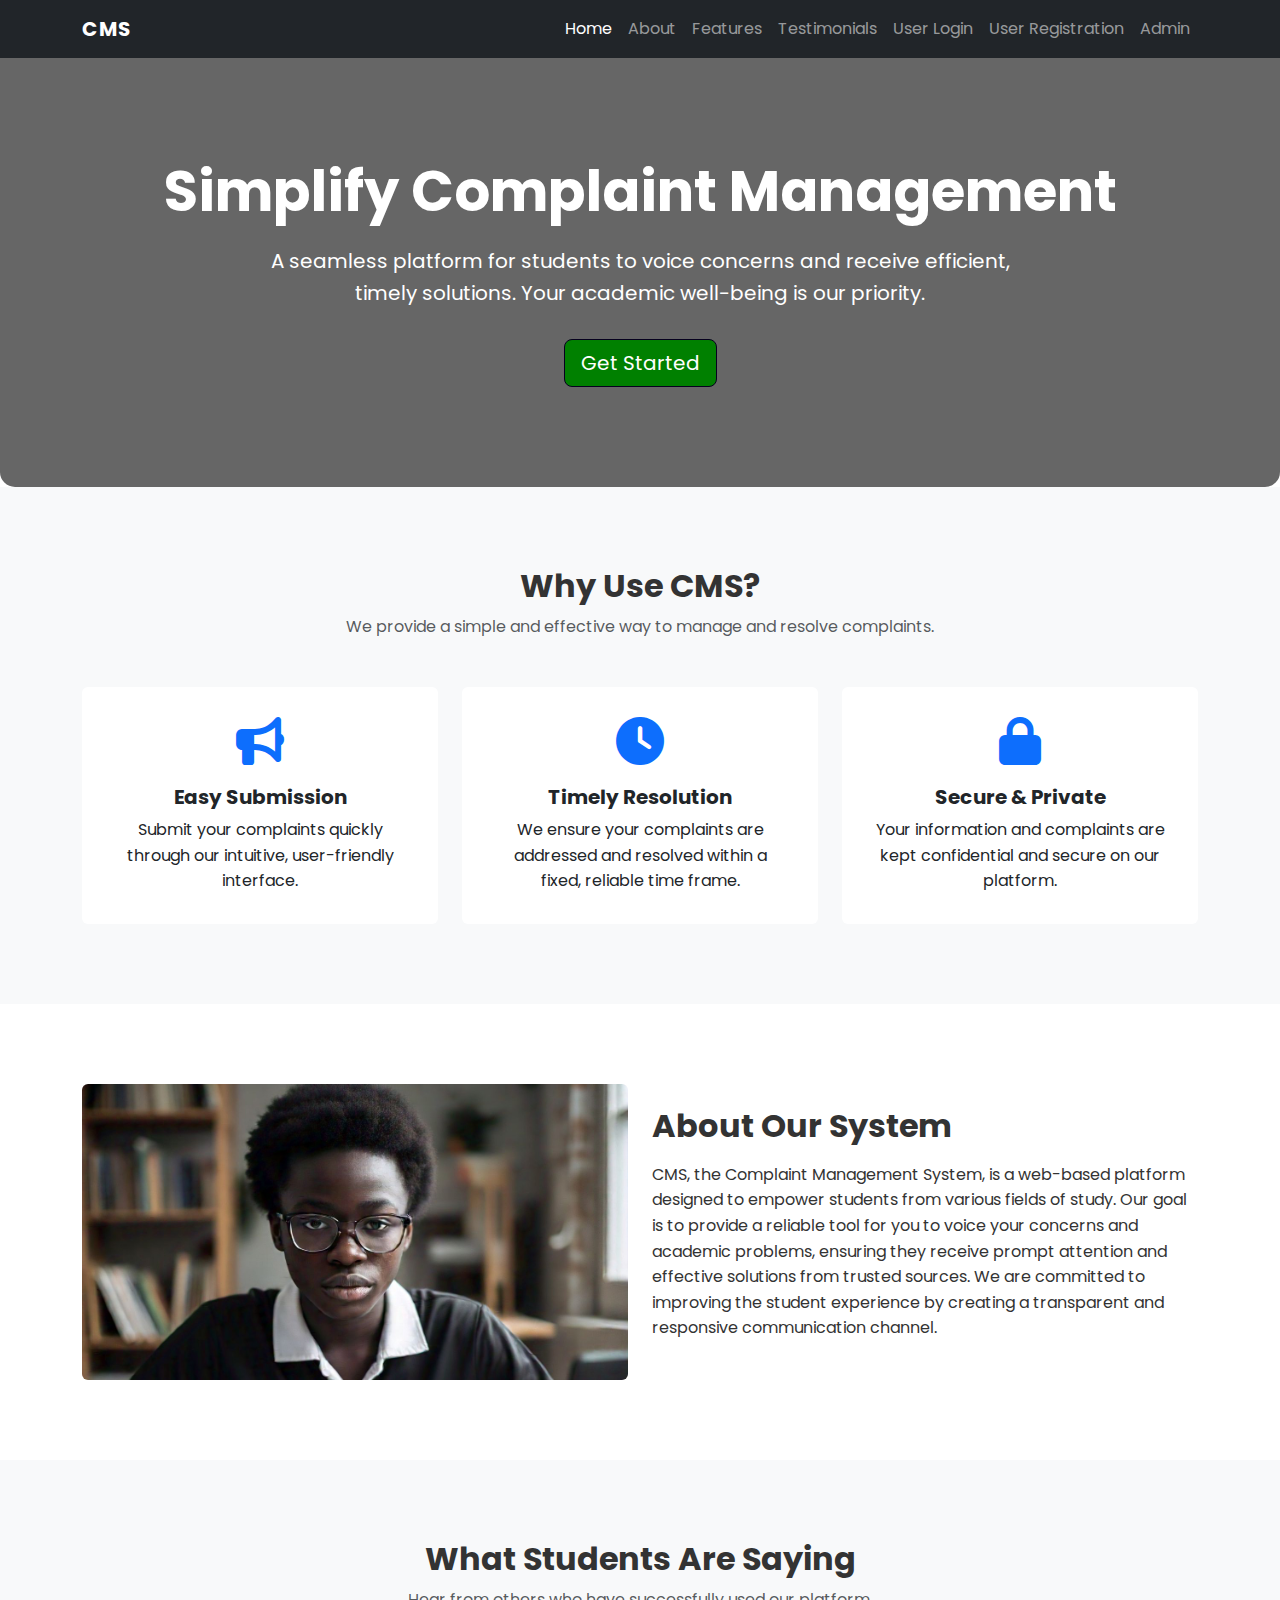
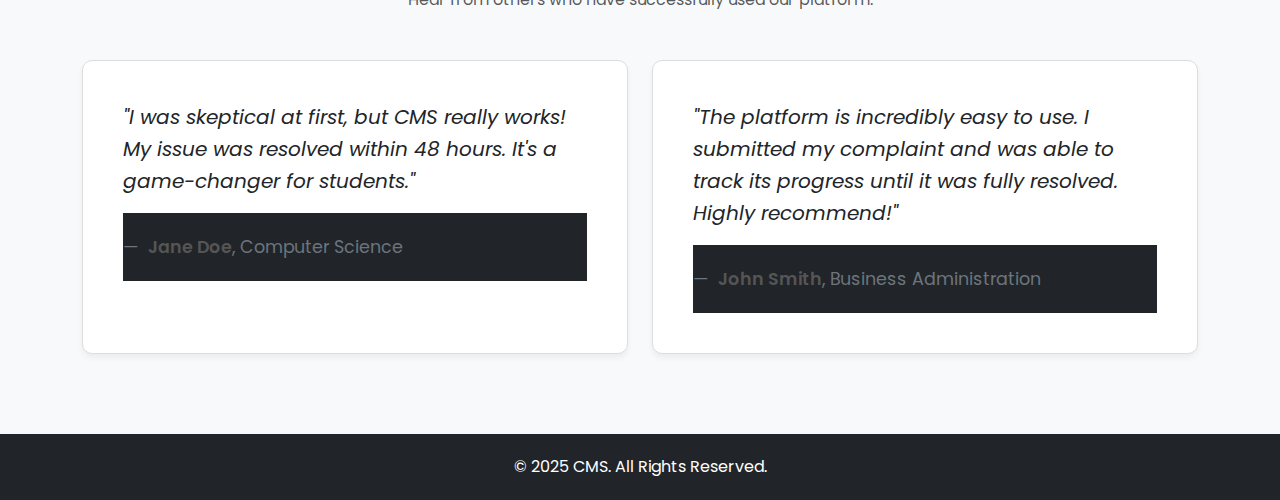
<file: index.html>
<!DOCTYPE html>
<html lang="en">

<head>
  <meta charset="UTF-8" />
  <meta name="viewport" content="width=device-width, initial-scale=1.0" />
  <title>Complaint Management System Home</title>

  <link href="https://fonts.googleapis.com/css2?family=Poppins:wght@300;400;600;700&display=swap" rel="stylesheet" />
  <link rel="stylesheet" href="https://cdnjs.cloudflare.com/ajax/libs/font-awesome/6.0.0-beta3/css/all.min.css" />
  <link href="https://cdn.jsdelivr.net/npm/bootstrap@5.3.0-alpha3/dist/css/bootstrap.min.css" rel="stylesheet" />
  <style>
    body {
      font-family: "Poppins", sans-serif;
      line-height: 1.6;
      color: #333;
    }

    .navbar-brand {
      font-weight: 700;
      letter-spacing: 1px;
    }

    .hero-section {
      background: linear-gradient(rgba(0, 0, 0, 0.6), rgba(0, 0, 0, 0.6)),
        url('https://images.unsplash.com/photo-1542831371-29b0f74f9713?q=80&w=2070&auto=format&fit=crop');
      background-size: cover;
      background-position: center;
      color: white;
      text-align: center;
      padding: 100px 15px;
      border-radius: 0 0 15px 15px;
    }

    .hero-section h1 {
      font-size: 3.5rem;
      font-weight: 700;
      margin-bottom: 20px;
    }

    .hero-section p {
      font-size: 1.25rem;
      max-width: 800px;
      margin: 0 auto 30px;
    }

    .features-section,
    .about-section,
    .testimonials-section {
      padding: 80px 15px;
    }

    .features-section {
      background-color: #f8f9fa;
    }

    .features-section .card {
      border: none;
      transition: transform 0.3s ease, box-shadow 0.3s ease;
    }

    .features-section .card:hover {
      transform: translateY(-10px);
      box-shadow: 0 10px 20px rgba(0, 0, 0, 0.1);
    }

    .features-section .card-body {
      text-align: center;
      padding: 30px;
    }

    .features-section .card-icon {
      font-size: 3rem;
      color: #008000;
      margin-bottom: 20px;
    }

    .testimonials-section .card {
      border: 1px solid #ddd;
      border-radius: 10px;
      box-shadow: 0 4px 6px rgba(0, 0, 0, 0.05);
    }

    .testimonial-quote {
      font-style: italic;
    }

    .testimonial-author {
      font-weight: 600;
      color: #555;
    }

    footer {
      background: #212529;
      color: white;
      padding: 20px 0;
    }

  </style>
</head>

<body>
  <nav class="navbar navbar-expand-lg navbar-dark bg-dark sticky-top">
    <div class="container">
      <a class="navbar-brand" href="./">CMS</a>
      <button class="navbar-toggler" type="button" data-bs-toggle="collapse" data-bs-target="#navbarNav"
        aria-controls="navbarNav" aria-expanded="false" aria-label="Toggle navigation">
        <span class="navbar-toggler-icon"></span>
      </button>
      <div class="collapse navbar-collapse" id="navbarNav">
        <ul class="navbar-nav ms-auto">
          <li class="nav-item">
            <a class="nav-link active" aria-current="page" href="./">Home</a>
          </li>
          <li class="nav-item">
            <a class="nav-link" href="#about">About</a>
          </li>
          <li class="nav-item">
            <a class="nav-link" href="#features">Features</a>
          </li>
          <li class="nav-item">
            <a class="nav-link" href="#testimonials">Testimonials</a>
          </li>
          <li class="nav-item">
            <a class="nav-link" href="./authenticate.html">User Login</a>
          </li>
          <li class="nav-item">
            <a class="nav-link" href="./authenticate.html">User Registration</a>
          </li>
          <li class="nav-item">
            <a class="nav-link" href="./admin">Admin</a>
          </li>
        </ul>
      </div>
    </div>
  </nav>

  <div class="hero-section">
    <div class="container">
      <h1>Simplify Complaint Management</h1>
      <p>
        A seamless platform for students to voice concerns and receive
        efficient, timely solutions. Your academic well-being is our priority.
      </p>
      <a href="./authenticate.html" class="btn btn-primary btn-lg"
        style="background-color: #008000; border-color: #07001f">Get Started</a>
    </div>
  </div>

  <div id="features" class="features-section">
    <div class="container">
      <div class="text-center mb-5">
        <h2 class="fw-bold">Why Use CMS?</h2>
        <p class="text-muted">
          We provide a simple and effective way to manage and resolve complaints.
        </p>
      </div>
      <div class="row text-center g-4">
        <div class="col-md-4">
          <div class="card h-100">
            <div class="card-body">
              <i class="fas fa-bullhorn card-icon text-primary"></i>
              <h5 class="card-title fw-bold">Easy Submission</h5>
              <p class="card-text">
                Submit your complaints quickly through our intuitive,
                user-friendly interface.
              </p>
            </div>
          </div>
        </div>
        <div class="col-md-4">
          <div class="card h-100">
            <div class="card-body">
              <i class="fas fa-clock card-icon text-primary"></i>
              <h5 class="card-title fw-bold">Timely Resolution</h5>
              <p class="card-text">
                We ensure your complaints are addressed and resolved within a
                fixed, reliable time frame.
              </p>
            </div>
          </div>
        </div>
        <div class="col-md-4">
          <div class="card h-100">
            <div class="card-body">
              <i class="fas fa-lock card-icon text-primary"></i>
              <h5 class="card-title fw-bold">Secure & Private</h5>
              <p class="card-text">
                Your information and complaints are kept confidential and
                secure on our platform.
              </p>
            </div>
          </div>
        </div>
      </div>
    </div>
  </div>

  <div id="about" class="about-section">
    <div class="container">
      <div class="row align-items-center">
        <div class="col-md-6 mb-4 mb-md-0">
          <img src="./sss.jpg" alt="About Us Image" class="img-fluid rounded" />
        </div>
        <div class="col-md-6">
          <h2 class="fw-bold">About Our System</h2>
          <p class="about-text mt-3">
            CMS, the Complaint Management System, is a web-based platform
            designed to empower students from various fields of study. Our
            goal is to provide a reliable tool for you to voice your concerns
            and academic problems, ensuring they receive prompt attention and
            effective solutions from trusted sources. We are committed to
            improving the student experience by creating a transparent and
            responsive communication channel.
          </p>
        </div>
      </div>
    </div>
  </div>

  <div id="testimonials" class="testimonials-section bg-light">
    <div class="container">
      <div class="text-center mb-5">
        <h2 class="fw-bold">What Students Are Saying</h2>
        <p class="text-muted">
          Hear from others who have successfully used our platform.
        </p>
      </div>
      <div class="row g-4">
        <div class="col-md-6">
          <div class="card p-4 h-100">
            <div class="card-body">
              <blockquote class="blockquote mb-0">
                <p class="testimonial-quote">
                  "I was skeptical at first, but CMS really works! My issue
                  was resolved within 48 hours. It's a game-changer for
                  students."
                </p>
                <footer class="blockquote-footer mt-2">
                  <span class="testimonial-author">Jane Doe</span>, Computer Science
                </footer>
              </blockquote>
            </div>
          </div>
        </div>
        <div class="col-md-6">
          <div class="card p-4 h-100">
            <div class="card-body">
              <blockquote class="blockquote mb-0">
                <p class="testimonial-quote">
                  "The platform is incredibly easy to use. I submitted my
                  complaint and was able to track its progress until it was
                  fully resolved. Highly recommend!"
                </p>
                <footer class="blockquote-footer mt-2">
                  <span class="testimonial-author">John Smith</span>, Business
                  Administration
                </footer>
              </blockquote>
            </div>
          </div>
        </div>
      </div>
    </div>
  </div>

  <footer class="text-center">
    <div class="container">
      <p class="mb-0">© 2025 CMS. All Rights Reserved.</p>
    </div>
  </footer>

  <script src="https://cdn.jsdelivr.net/npm/bootstrap@5.3.0-alpha3/dist/js/bootstrap.bundle.min.js"></script>
</body>

</html>
</file>
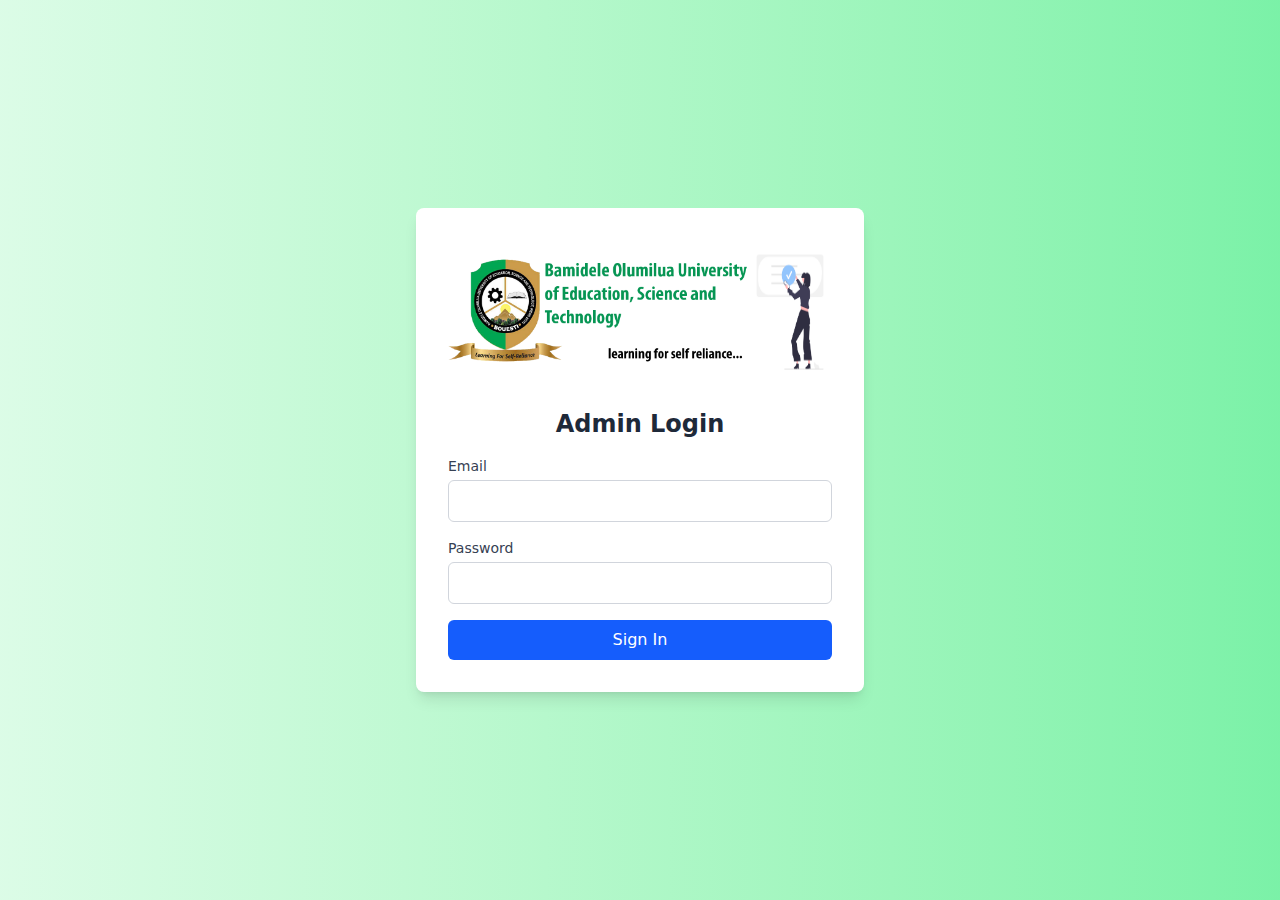
<file: admin/index.html>
<!DOCTYPE html>
<html lang="en">

<head>
  <meta charset="UTF-8" />
  <meta name="viewport" content="width=device-width, initial-scale=1.0" />
  <title>Admin Login</title>
  <link rel="stylesheet" href="../styles/output.css" />
  <script src="../scripts/api.js"></script>
</head>

<body class="bg-gradient-to-r from-green-100 to-green-300 flex items-center justify-center min-h-screen">
  <div class="w-full max-w-md p-6 sm:p-8 bg-white rounded-lg shadow-lg">
    <div class="flex items-center justify-center mb-6">
      <!-- Add a logo or icon here -->
      <img src="../logo.png" alt="school-logo" class="w-[78%]">
      <img src="./login.png" alt="Logo" class="h-36 w-[22%]" />
    </div>
    <h2 class="text-xl sm:text-2xl font-bold text-gray-800 text-center">
      Admin Login
    </h2>
    <div style="display: none;border: 1px solid;text-align: center; margin-top: 5px;padding: 5px;border-radius: 3px;"
      id="adminLoginMessageBox">error</div>
    <form class="space-y-4 mt-4" onsubmit="adminLogin(event)">
      <div>
        <label for="email" class="block text-sm font-medium text-gray-700">Email</label>
        <input type="email" id="email" name="email" required
          class="w-full px-3 py-2 mt-1 text-gray-700 border border-gray-300 rounded-md focus:outline-none focus:ring-2 focus:ring-blue-500" />
      </div>
      <div>
        <label for="password" class="block text-sm font-medium text-gray-700">Password</label>
        <input type="password" id="password" name="password" required
          class="w-full px-3 py-2 mt-1 text-gray-700 border border-gray-300 rounded-md focus:outline-none focus:ring-2 focus:ring-blue-500" />
      </div>
      <button id="submitAdminLogin" type="submit"
        class="w-full px-4 py-2 text-white bg-blue-600 rounded-md hover:bg-blue-700 focus:outline-none focus:ring-2 focus:ring-blue-500">
        Sign In
      </button>
    </form>
    <!-- <p class="mt-4 text-sm text-center text-gray-600">
        Don't have an account?
        <a href="#" class="text-blue-600 hover:underline">Sign up</a>
      </p> -->
  </div>

  <script src="../scripts/authetication.js"></script>
</body>

</html>
</file>
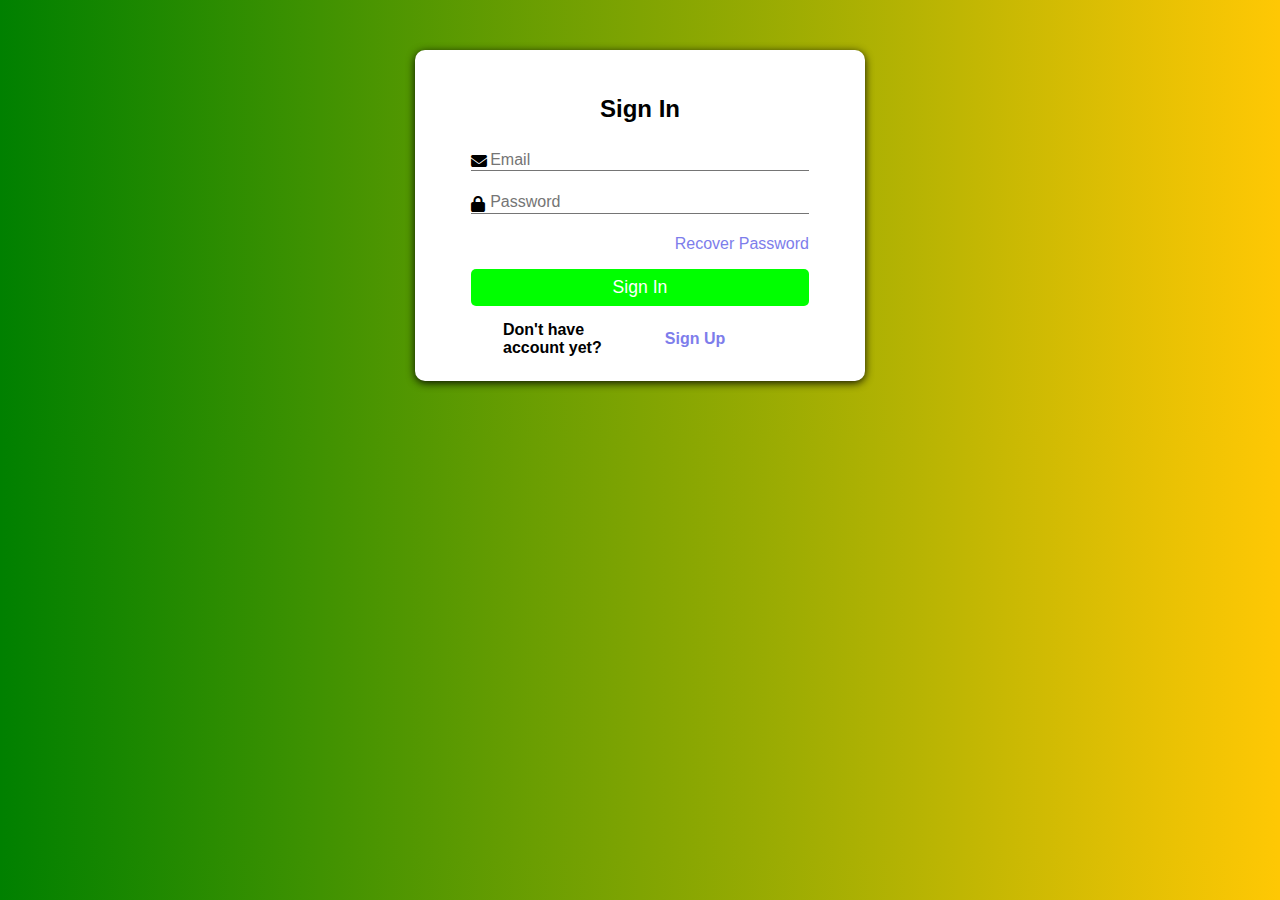
<file: dashboard/index.html>
<!DOCTYPE html>
<html lang="en">
  <head>
    <meta charset="UTF-8" />
    <meta name="viewport" content="width=device-width, initial-scale=1.0" />
    <title>Register Complaint</title>
    <link rel="stylesheet" href="../style/style2.css" />
    <link
      rel="stylesheet"
      href="https://cdnjs.cloudflare.com/ajax/libs/font-awesome/6.5.1/css/all.min.css"
    />
    <script src="../scripts/api.js"></script>
    <script src="../scripts/auth.js"></script>
  </head>
  <body>
    <div class="container">
      <div class="sidebar">
        <div class="profile">
          <img src="https://via.placeholder.com/80" alt="User Profile" />
          <p id="userFullName">Loading...</p>
          <!-- Placeholder for user's full name -->
        </div>
        <nav>
          <ul>
            <li><i class="fas fa-home"></i><a href="../">Home</a></li>
            <!-- <li><i class="fas fa-cog"></i> Account Setting</li> -->
            <li>
              <i class="fas fa-comment-alt"></i><a href="./">Complaint</a>
            </li>
            <li>
              <i class="fas fa-history"></i>
              <a href="./history.html">History</a>
            </li>
            <li>
              <i class="fas fa-history"></i>
              <a style="cursor: pointer" onclick="logout()">Logout</a>
            </li>
          </ul>
        </nav>
      </div>
      <div class="main-content">
        <h2>Register Complaint</h2>
        <form onsubmit="submitComplaints(event)">
          <div id="messageBox" class="messageDiv" style="display: none"></div>
          <div class="form-group">
            <label for="category">Category</label>
            <select id="category" name="complaintType" required>
              <option value="" disabled selected>Select One</option>
              <option value="Academics">Academics</option>
              <option value="Administrative">Administrative</option>
            </select>
          </div>

          <div class="form-group">
            <label for="type">Faculty</label>
            <input type="text" name="faculty" required />
          </div>

          <div class="form-group">
            <label for="recipient">Title</label>
            <input
              type="text"
              id="recipient"
              name="title"
              placeholder="Enter recipient"
              required
            />
          </div>

          <div class="form-group">
            <label for="details">Complaint Details (max 2000 words)</label>
            <textarea
              id="details"
              rows="5"
              placeholder="Enter complaint details"
              name="description"
              required
            ></textarea>
          </div>

          <!-- <div class="form-group">
            <label for="file">Complaint Related Doc (if any)</label>
            <input type="file" id="file" accept=".pdf,.jpg,.jpeg,.docx" />
          </div> -->

          <div class="button-group">
            <button type="submit" id="submitComplaintBtn" class="btn-submit">
              Submit
            </button>
            <button id="logout" type="reset" class="btn-logout">Reset</button>
          </div>
        </form>
      </div>
    </div>

    <script src="../scripts/complaint.js"></script>
  </body>
</html>
</file>
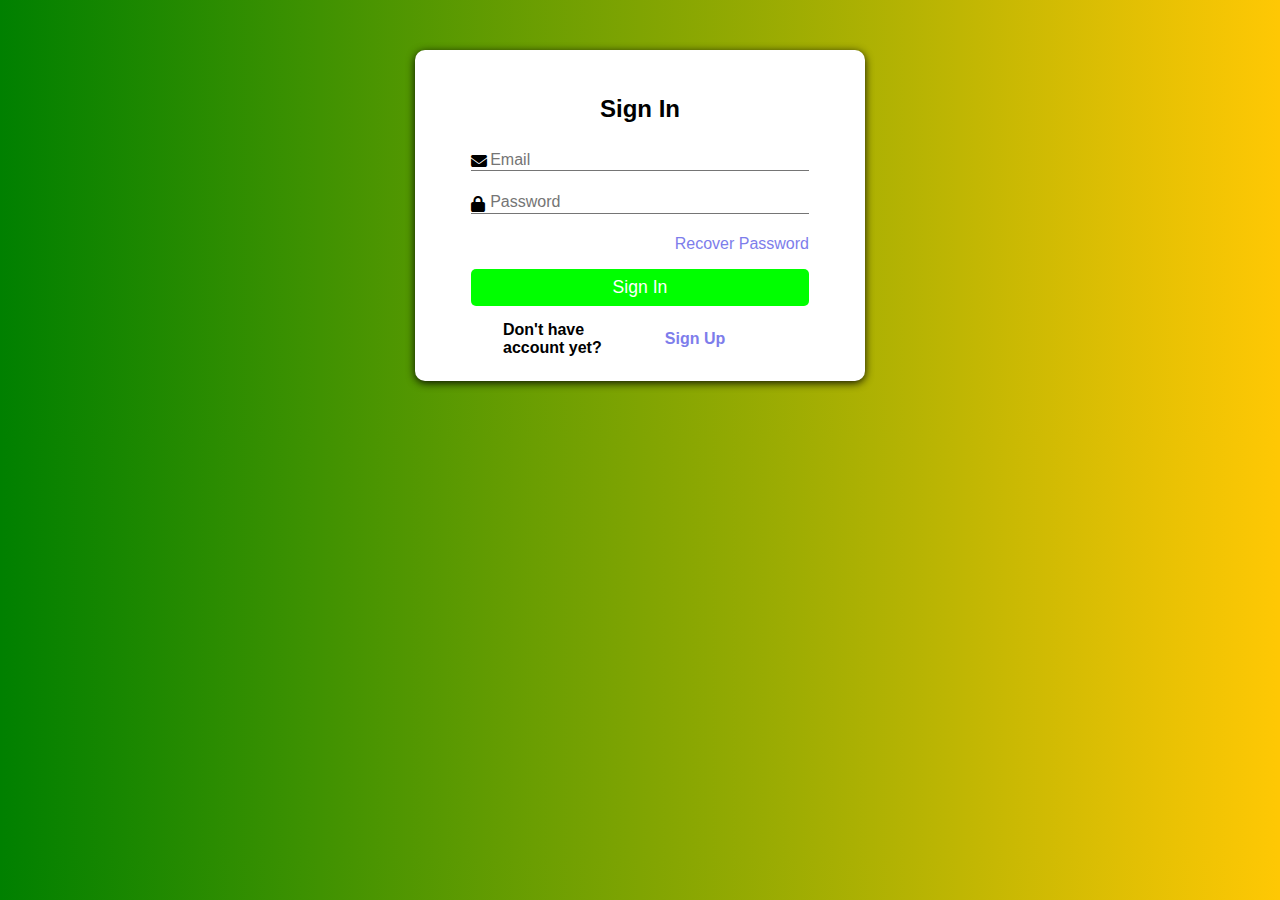
<file: authenticate.html>
<!DOCTYPE html>
<html lang="en">
  <head>
    <meta charset="UTF-8" />
    <meta name="viewport" content="width=device-width, initial-scale=1.0" />
    <title>Register & Login</title>
    <link
      rel="stylesheet"
      href="https://cdnjs.cloudflare.com/ajax/libs/font-awesome/6.5.1/css/all.min.css"
    />
    <link rel="stylesheet" href="./style/style.css" />
    <!-- <script type="module" src="firebaseauth.js"></script> -->
  </head>
  <body>
    <!-- Signup container -->
    <div class="container" id="signup" style="display: none">
      <h1 class="form-title">Register</h1>
      <form onsubmit="registerStudent(event)">
        <div id="signUpMessage" class="messageDiv" style="display: none"></div>
        <div class="input-group">
          <i class="fas fa-user"></i>
          <input
            type="text"
            id="fName"
            placeholder="Full Name"
            required
            name="fullName"
          />
          <label for="fname">Full Name</label>
        </div>
        <div class="input-group">
          <i class="fas fa-user"></i>
          <input
            type="text"
            id="matricNo"
            placeholder="Matric No"
            required
            name="matricNo"
          />
          <label for="matricNo">Matric No</label>
        </div>
        <!-- <div class="input-group">
          <i class="fas fa-user"></i>
          <input type="text" id="lName" placeholder="Last Name" required />
          <label for="lName">Last Name</label>
        </div> -->
        <div class="input-group">
          <i class="fas fa-envelope"></i>
          <input
            type="email"
            id="rEmail"
            placeholder="Email"
            required
            name="email"
          />
          <label for="rEmail">Email</label>
        </div>
        <div class="input-group">
          <i class="fas fa-lock"></i>
          <input
            type="password"
            id="password"
            placeholder="Password"
            required
            name="password"
          />
          <label for="password">Password</label>
        </div>
        <div class="input-group">
          <i class="fas fa-lock"></i>
          <input
            type="password"
            id="cPassword"
            placeholder="Password"
            required
            name="confirmPassword"
          />
          <label for="cPassword">Confirm Password</label>
        </div>

        <button class="btn" type="submit" id="submitSignUp">Sign Up</button>
      </form>
      <div class="links">
        <p>Already Have Account ?</p>
        <button id="signInButton">Sign In</button>
      </div>
    </div>

    <!-- Signin container -->
    <div class="container" id="signIn">
      <h1 class="form-title">Sign In</h1>
      <form onsubmit="studentLogin(event)">
        <div id="signInMessage" class="messageDiv" style="display: none"></div>
        <div class="input-group">
          <i class="fas fa-envelope"></i>
          <input
            type="email"
            id="email"
            placeholder="Email"
            name="email"
            required
          />
          <label for="email">Email</label>
        </div>
        <div class="input-group">
          <i class="fas fa-lock"></i>
          <input
            type="password"
            id="password"
            placeholder="Password"
            required
            name="password"
          />
          <label for="password">Password</label>
        </div>
        <p class="recover">
          <a href="#">Recover Password</a>
        </p>
        <button class="btn" type="submit" id="submitSignIn">Sign In</button>
      </form>
      <div class="links">
        <p>Don't have account yet?</p>
        <button id="signUpButton">Sign Up</button>
      </div>
    </div>
    <script src="./scripts/api.js"></script>
    <script src="./scripts/script.js"></script>
    <script src="./scripts/authetication.js"></script>
  </body>
</html>
</file>
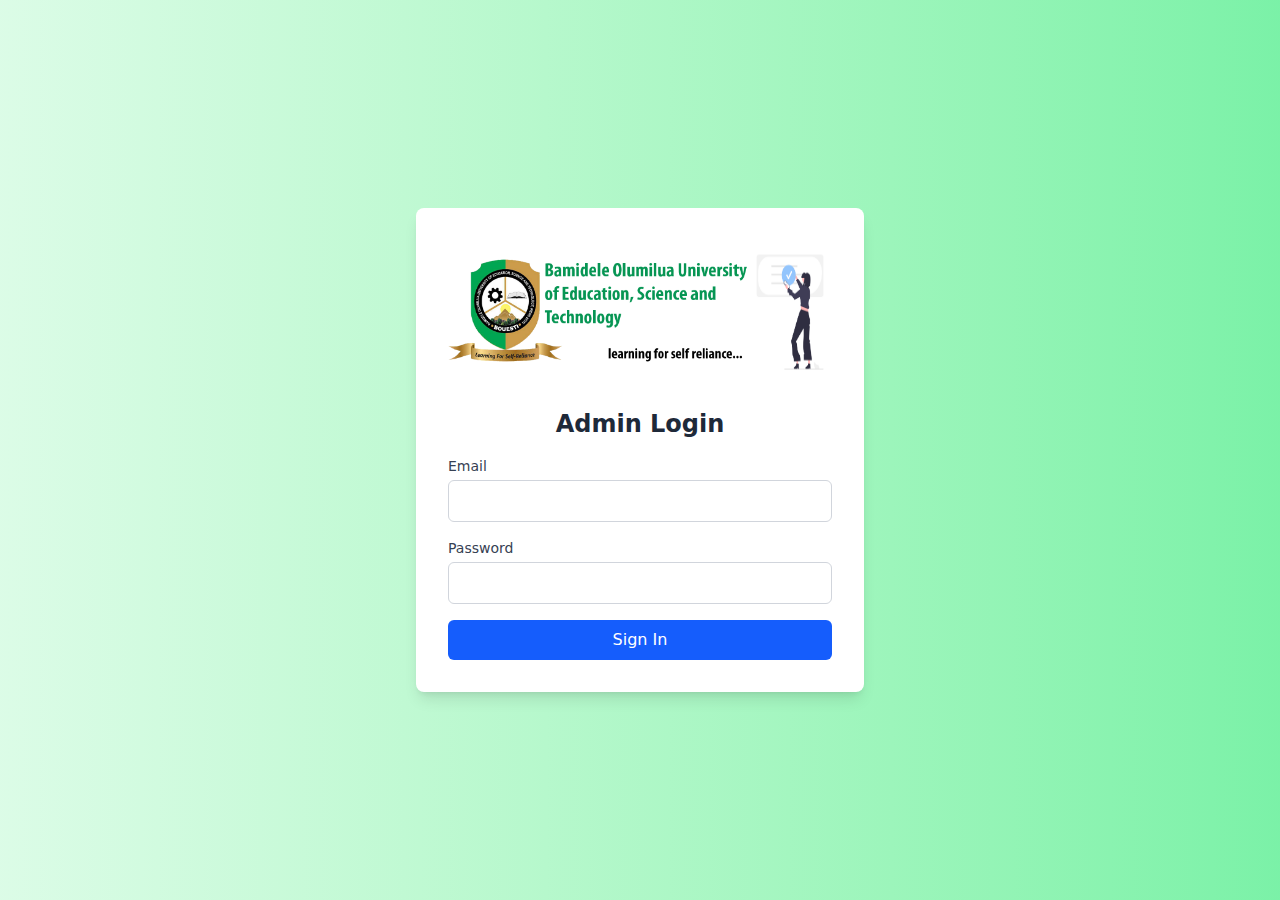
<file: admin/dashboard.html>
<!DOCTYPE html>
<html lang="en">
  <head>
    <meta charset="UTF-8" />
    <meta name="viewport" content="width=device-width, initial-scale=1.0" />
    <title>Admin Dashboard</title>
    <link rel="stylesheet" href="../styles/output.css" />
    <style>
      /* Transition for sidebar toggling */
      .transition-transform {
        transition: transform 0.3s ease-in-out;
      }

      /* Overlay Effect */
      .popup-overlay {
        position: fixed;
        top: 0;
        left: 0;
        width: 100%;
        height: 100%;
        background-color: rgba(0, 0, 0, 0.5); /* Semi-transparent black */
        z-index: 999;
        display: none; /* Hidden by default */
      }

      /* Popup Container */
      .popup {
        position: absolute;
        top: 50%;
        left: 50%;
        transform: translate(-50%, -50%);
        width: 400px; /* Increased width */
        background-color: white;
        border: 1px solid #ccc;
        box-shadow: 0 4px 8px rgba(0, 0, 0, 0.3);
        border-radius: 10px;
        z-index: 1000;
        display: none; /* Hidden by default */
        padding: 10px;
      }

      .popup-content {
        padding: 20px;
        text-align: center;
        position: relative;
      }

      /* Close Button */
      .close-button {
        position: absolute;
        top: 10px;
        right: 10px;
        font-size: 20px;
        color: #aaa;
        cursor: pointer;
      }

      /* Display popup and overlay */
      .popup-overlay.active,
      .popup.active {
        display: block;
      }
    </style>
    <script src="../scripts/api.js"></script>
    <script src="../scripts/admin/admin.js"></script>
    <script src="../scripts/complaint.js"></script>
    <script>
      async function get() {
        const res = await getAllUsers();
        document.getElementById("usersCount").innerText = res?.count;
      }

      async function getAllComplaints() {
        const response = await AllComplaint();
        const receivedData = response.data;
        document.getElementById("totalComplaint").innerText =
          receivedData.count;
        document.getElementById("pendingComplaints").innerText =
          receivedData.pendingComplaints;
        document.getElementById("resolvedComplaints").innerText =
          receivedData.resolvedComplaints;

        console.log(response);
        if (
          response.status === "success" &&
          receivedData.complaints.length !== 0
        ) {
          const complaintsTable = document.getElementById("complaintsTable");
          complaintsTable.innerHTML = "";
          receivedData.complaints.forEach((complaint) => {
            complaintsTable.innerHTML += `
            <tr class="hover:bg-gray-100">
                  <td class="px-4 py-2">${complaint.complaint_type}</td>
                  <td class="px-4 py-2">${complaint.faculty}</td>
                  <td class="px-4 py-2">${complaint.complaint_title}</td>
                  <td class="px-4 py-2"><span class="text-white rounded-md p-2 font-bold  ${
                    complaint.complaint_status === "Pending"
                      ? " bg-red-500"
                      : "bg-green-500"
                  }">${complaint.complaint_status}</span></td>
                  <td class="px-4 py-2">${complaint.updatedAt}</td>
                  <td class="px-4 py-2" style="cursor: pointer; " id="togglePopup" onclick="viewComplaint('${
                    complaint.uuid
                  }')">View</td>
                </tr>
            `;
          });
        }
      }
      get();
      getAllComplaints();
    </script>
    <script src="../scripts/admin/auth.js"></script>
  </head>
  <body class="bg-gray-100 min-h-screen flex flex-col">
    <!-- Overlay -->
    <div id="adminPopupOverlay" class="popup-overlay"></div>

    <!-- Popup -->
    <div id="adminPopup" class="popup">
      <div class="popup-content">
        <span class="close-button" id="closeAdminPopup">&times;</span>
        <span id="detailsDiv"></span>
        <p
          id="updateStatusBtn"
          onclick="updateComplaint()"
          style="
            padding: 3px;
            border: 1px solid;
            border-radius: 7px;
            background-color: #428a42;
            color: #ededed;
            width: 50%;
            margin-top: 4px;
            margin: auto;
            cursor: pointer;
            display: none;
          "
        >
          Resolve Complaint
        </p>
      </div>
    </div>

    <div class="flex flex-grow">
      <!-- Sidebar -->
      <aside
        id="sidebar"
        class="bg-cyan-600 text-white w-64 fixed sm:relative z-20 h-screen transform -translate-x-full sm:translate-x-0 transition-transform overflow-auto"
      >
        <div class="p-4 text-lg font-bold text-center border-b border-cyan-500">
          Admin Dashboard
        </div>
        <nav class="mt-4 space-y-2">
          <a
            href="./dashboard.html"
            class="block px-4 py-2 text-sm hover:bg-cyan-700"
            >Dashboard</a
          >
          <a
            href="./users.html"
            class="block px-4 py-2 text-sm hover:bg-cyan-700"
            >Users</a
          >
          <a href="#" class="block px-4 py-2 text-sm hover:bg-cyan-700"
            >System Logs</a
          >
          <a href="#" class="block px-4 py-2 text-sm hover:bg-cyan-700"
            >Settings</a
          >
          <a
            onclick="logout()"
            class="block px-4 py-2 text-sm hover:bg-cyan-700"
            >Logout</a
          >
        </nav>
      </aside>

      <!-- Main Content -->
      <main class="flex-1">
        <!-- Top Navbar -->
        <header class="bg-white shadow">
          <div class="flex items-center justify-between p-4">
            <div class="text-lg font-bold text-gray-700">Welcome, Admin</div>
            <!-- Hamburger Menu Button -->
            <button
              id="menu-toggle"
              class="sm:hidden text-cyan-600 hover:text-cyan-800 focus:outline-none"
            >
              <svg
                xmlns="http://www.w3.org/2000/svg"
                class="h-6 w-6"
                fill="none"
                viewBox="0 0 24 24"
                stroke="currentColor"
              >
                <path
                  stroke-linecap="round"
                  stroke-linejoin="round"
                  stroke-width="2"
                  d="M4 6h16M4 12h16m-7 6h7"
                />
              </svg>
            </button>
          </div>
        </header>

        <!-- Content Section -->
        <div class="p-6 space-y-6">
          <!-- Overview Cards -->
          <div class="grid gap-4 sm:grid-cols-2 lg:grid-cols-4">
            <div class="p-4 bg-white shadow rounded-lg">
              <div class="text-sm font-medium text-gray-500">Total Users</div>
              <div
                class="mt-2 text-2xl font-bold text-gray-800"
                id="usersCount"
              ></div>
            </div>
            <div class="p-4 bg-white shadow rounded-lg">
              <div class="text-sm font-medium text-gray-500">
                Total Complaints
              </div>
              <div
                class="mt-2 text-2xl font-bold text-gray-800"
                id="totalComplaint"
              >
                56
              </div>
            </div>
            <div class="p-4 bg-white shadow rounded-lg">
              <div class="text-sm font-medium text-gray-500">
                Resolved Complaints
              </div>
              <div
                class="mt-2 text-2xl font-bold text-gray-800"
                id="resolvedComplaints"
              >
                245
              </div>
            </div>
            <div class="p-4 bg-white shadow rounded-lg">
              <div class="text-sm font-medium text-gray-500">
                Pending Complaints
              </div>
              <div
                class="mt-2 text-2xl font-bold text-gray-800"
                id="pendingComplaints"
              >
                8
              </div>
            </div>
          </div>

          <!-- Data Table -->
          <div class="bg-white shadow rounded-lg overflow-x-auto">
            <table class="min-w-full text-sm text-gray-700">
              <thead class="bg-gray-50">
                <tr>
                  <th class="px-4 py-2 text-left">Category</th>
                  <th class="px-4 py-2 text-left">Faculty</th>
                  <th class="px-4 py-2 text-left">Title</th>
                  <th class="px-4 py-2 text-left">Status</th>
                  <th class="px-4 py-2 text-left">Date</th>
                  <th class="px-4 py-2 text-left">Action</th>
                </tr>
              </thead>
              <tbody id="complaintsTable">
                <tr class="hover:bg-gray-100">
                  <td class="px-4 py-2">John Doe</td>
                  <td class="px-4 py-2">john.doe@example.com</td>
                  <td class="px-4 py-2">Admin</td>
                  <td class="px-4 py-2 text-green-600">Active</td>
                </tr>
                <tr class="hover:bg-gray-100">
                  <td class="px-4 py-2">Jane Smith</td>
                  <td class="px-4 py-2">jane.smith@example.com</td>
                  <td class="px-4 py-2">Editor</td>
                  <td class="px-4 py-2 text-red-600">Inactive</td>
                </tr>
              </tbody>
            </table>
          </div>
        </div>
      </main>
    </div>

    <!-- JavaScript -->
    <script>
      const menuToggle = document.getElementById("menu-toggle");
      const sidebar = document.getElementById("sidebar");

      menuToggle.addEventListener("click", () => {
        sidebar.classList.toggle("-translate-x-full");
      });
    </script>
    <script src="../scripts/adminPopup.js"></script>
  </body>
</html>
</file>
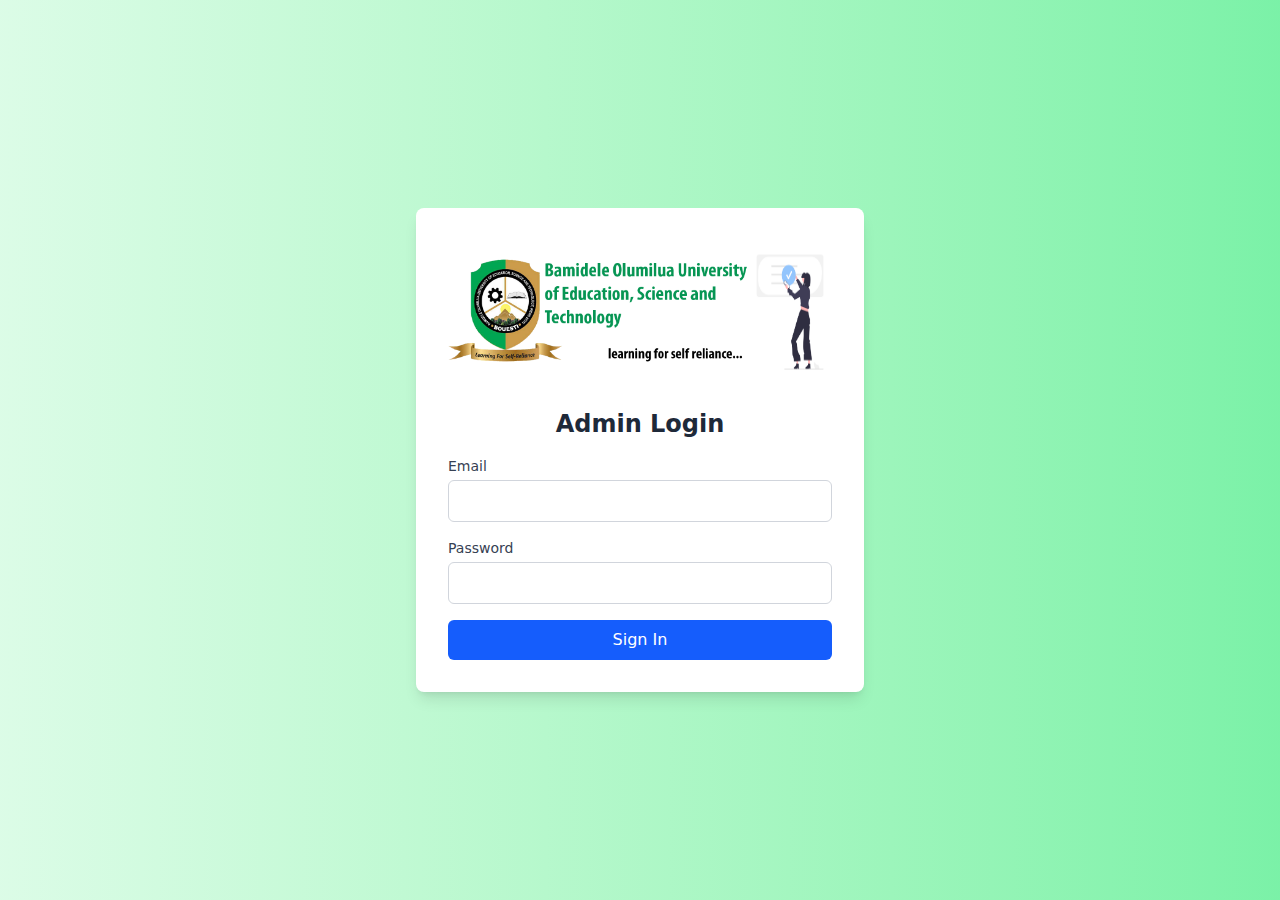
<file: admin/users.html>
<!DOCTYPE html>
<html lang="en">
  <head>
    <meta charset="UTF-8" />
    <meta name="viewport" content="width=device-width, initial-scale=1.0" />
    <title>Admin Dashboard</title>
    <link rel="stylesheet" href="../styles/output.css" />
    <style>
      /* Transition for sidebar toggling */
      .transition-transform {
        transition: transform 0.3s ease-in-out;
      }
    </style>
    <script src="../scripts/api.js"></script>
    <script src="../scripts/admin/admin.js"></script>
    <script>
      async function get() {
        const res = await getAllUsers();
        const users = res.users;

        users.forEach((user) => {
          document.getElementById("usersField").innerHTML += `
                <tr class="hover:bg-gray-100">
                        <td class="px-4 py-2">${user.fullName}</td>
                        <td class="px-4 py-2">${user.matricNo}</td>
                        <td class="px-4 py-2">${user.email}</td>
                        <td class="px-4 py-2 text-green-600">Active</td>
                        <td class="px-4 py-2">
                          <!-- <button class="text-blue-600 hover:underline">Edit</button> -->
                          <button class="ml-2 text-red-600 hover:underline"
      onclick="deleteUser('${user.uuid}')">
                            Delete
                          </button>
                        </td>
                      </tr>
                `;
        });
      }
      get();
    </script>
    <script src="../scripts/admin/auth.js"></script>
  </head>
  <body class="bg-gray-100 min-h-screen flex flex-col">
    <div class="flex flex-grow">
      <!-- Sidebar -->
      <aside
        id="sidebar"
        class="bg-cyan-600 text-white w-64 fixed sm:relative z-20 h-screen transform -translate-x-full sm:translate-x-0 transition-transform overflow-auto"
      >
        <div class="p-4 text-lg font-bold text-center border-b border-cyan-500">
          Admin Dashboard
        </div>
        <nav class="mt-4 space-y-2">
          <a
            href="./dashboard.html"
            class="block px-4 py-2 text-sm hover:bg-cyan-700"
            >Dashboard</a
          >
          <a
            href="./users.html"
            class="block px-4 py-2 text-sm hover:bg-cyan-700"
            >Users</a
          >
          <a href="#" class="block px-4 py-2 text-sm hover:bg-cyan-700"
            >System Logs</a
          >
          <a href="#" class="block px-4 py-2 text-sm hover:bg-cyan-700"
            >Settings</a
          >
          <a
            onclick="logout()"
            class="block px-4 py-2 text-sm hover:bg-cyan-700 cursor-pointer"
            >Logout</a
          >
        </nav>
      </aside>

      <!-- Main Content -->
      <main class="flex-1">
        <!-- Top Navbar -->
        <header class="bg-white shadow">
          <div class="flex items-center justify-between p-4">
            <div class="text-lg font-bold text-gray-700">Users Management</div>
            <!-- Hamburger Menu Button -->
            <button
              id="menu-toggle"
              class="sm:hidden text-blue-600 hover:text-blue-800 focus:outline-none"
            >
              <svg
                xmlns="http://www.w3.org/2000/svg"
                class="h-6 w-6"
                fill="none"
                viewBox="0 0 24 24"
                stroke="currentColor"
              >
                <path
                  stroke-linecap="round"
                  stroke-linejoin="round"
                  stroke-width="2"
                  d="M4 6h16M4 12h16m-7 6h7"
                />
              </svg>
            </button>
          </div>
        </header>

        <!-- Users Content -->
        <div class="p-6 space-y-6">
          <!-- Page Header -->
          <div class="flex items-center justify-between">
            <h2 class="text-xl font-bold text-gray-800">Users</h2>
            <!--             <button
              class="px-4 py-2 text-white bg-blue-600 rounded-md hover:bg-blue-700 focus:outline-none"
            >
              Add User
            </button> -->
          </div>

          <!-- Users Table -->
          <div class="bg-white shadow rounded-lg overflow-x-auto">
            <table class="min-w-full text-sm text-gray-700">
              <thead class="bg-gray-50">
                <tr>
                  <th class="px-4 py-2 text-left">Full Name</th>
                  <th class="px-4 py-2 text-left">Matric No</th>
                  <th class="px-4 py-2 text-left">Email</th>
                  <th class="px-4 py-2 text-left">Status</th>
                  <th class="px-4 py-2 text-left">Actions</th>
                </tr>
              </thead>
              <tbody id="usersField"></tbody>
            </table>
          </div>
        </div>
      </main>
    </div>

    <!-- JavaScript -->
    <script>
      const menuToggle = document.getElementById("menu-toggle");
      const sidebar = document.getElementById("sidebar");

      menuToggle.addEventListener("click", () => {
        sidebar.classList.toggle("-translate-x-full");
      });
    </script>
  </body>
</html>
</file>
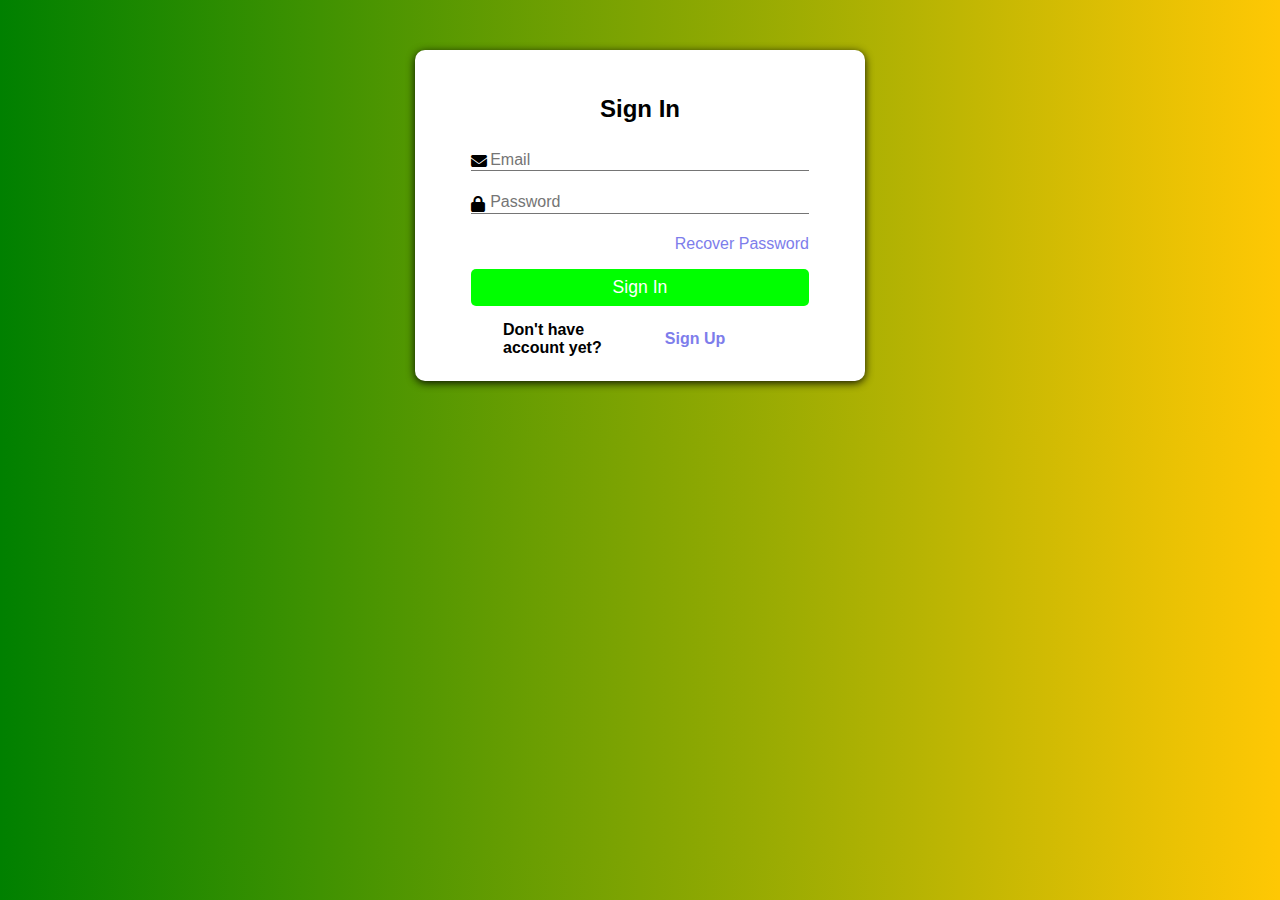
<file: dashboard/history.html>
<!DOCTYPE html>
<html lang="en">
  <head>
    <meta charset="UTF-8" />
    <meta name="viewport" content="width=device-width, initial-scale=1.0" />
    <title>Complaint History</title>
    <link rel="stylesheet" href="../style/style2.css" />
    <link
      rel="stylesheet"
      href="https://cdnjs.cloudflare.com/ajax/libs/font-awesome/6.5.1/css/all.min.css"
    />
    <script src="../scripts/api.js"></script>
    <script src="../scripts/auth.js"></script>
    <script src="../scripts/complaint.js"></script>
    <script>
      async function getHistory() {
        const response = await complaintHistory();

        const complaintsTable = document.getElementById("complaintTable");

        if (response.status === "success") {
          const receivedData = response.data; //array

          let count = 1; // Start count from 1
          complaintsTable.innerHTML = ""; // Clear existing rows

          receivedData.forEach((complaint) => {
            const row = `
            <tr>
              <td>${count++}</td>
              <td>${complaint.complaint_type}</td>
              <td>${complaint.faculty}</td>
              <td>${complaint.complaint_title}</td>
              <td>${complaint.complaint_status}</td>
              <td>${new Date(complaint.createdAt).toLocaleString()}</td>
              <td><a onclick="viewComplaint('${
                complaint.uuid
              }')" id="togglePopup" class="view-details" style="cursor:pointer;text-decoration:none;">View</a></td>
            </tr>
          `;
            complaintsTable.innerHTML += row; // Append each row
          });
        } else {
          complaintsTable.innerText = "No complaint submitted!";
        }
      }
      getHistory();
    </script>
    <style>
      /* Additional styling for the complaint history table */
      .history-table {
        width: 100%;
        border-collapse: collapse;
        margin: 20px 0;
        font-size: 16px;
        text-align: left;
      }

      .history-table th,
      .history-table td {
        border: 1px solid #ddd;
        padding: 12px;
      }

      .history-table th {
        background-color: #f4f4f4;
        font-weight: bold;
      }

      .history-table tr:nth-child(even) {
        background-color: #f9f9f9;
      }

      .history-table tr:hover {
        background-color: #f1f1f1;
      }

      .view-details {
        color: #007bff;
        text-decoration: none;
      }

      .view-details:hover {
        color: #094b92;
        font-size: larger;
        transition: 0.2s;
        font-weight: 700;
      }

      /* Overlay Effect */
      .popup-overlay {
        position: fixed;
        top: 0;
        left: 0;
        width: 100%;
        height: 100%;
        background-color: rgba(0, 0, 0, 0.5); /* Semi-transparent black */
        z-index: 999;
        display: none; /* Hidden by default */
      }

      /* Popup Container */
      .popup {
        position: absolute;
        top: 50%;
        left: 50%;
        transform: translate(-50%, -50%);
        width: 400px; /* Increased width */
        background-color: white;
        border: 1px solid #ccc;
        box-shadow: 0 4px 8px rgba(0, 0, 0, 0.3);
        border-radius: 10px;
        z-index: 1000;
        display: none; /* Hidden by default */
        padding: 10px;
      }

      .popup-content {
        padding: 20px;
        text-align: center;
        position: relative;
      }

      /* Close Button */
      .close-button {
        position: absolute;
        top: 10px;
        right: 10px;
        font-size: 20px;
        color: #aaa;
        cursor: pointer;
      }

      .close-button:hover {
        color: #000;
      }

      /* Button Styles */
      button {
        padding: 10px 20px;
        font-size: 16px;
        background-color: #007bff;
        color: white;
        border: none;
        border-radius: 4px;
        cursor: pointer;
      }

      button:hover {
        background-color: #0056b3;
      }

      /* Hidden State */
      .hidden {
        display: none;
      }

      /* Display popup and overlay */
      .popup-overlay.active,
      .popup.active {
        display: block;
      }
    </style>
  </head>
  <body>
    <!-- Overlay -->
    <div id="popupOverlay" class="popup-overlay"></div>

    <!-- Popup -->
    <div id="popup" class="popup">
      <div class="popup-content">
        <span class="close-button" id="closePopup">&times;</span>
        <span id="detailsDiv"></span>
      </div>
    </div>

    <!-- Main container -->
    <div class="container">
      <div class="sidebar">
        <div class="profile">
          <img src="https://via.placeholder.com/80" alt="User Profile" />
          <p id="userFullName">User Name</p>
        </div>
        <nav>
          <ul>
            <li><i class="fas fa-home"></i><a href="../">Home</a></li>
            <li>
              <i class="fas fa-comment-alt"></i><a href="./">Complaint</a>
            </li>
            <li>
              <i class="fas fa-history"></i>
              <a href="./history.html">History</a>
            </li>
            <li>
              <i class="fas fa-history"></i>
              <a style="cursor: pointer" onclick="logout()">Logout</a>
            </li>
          </ul>
        </nav>
      </div>
      <div class="main-content">
        <h2>Complaint History</h2>
        <div
          id="historyMessageBox"
          class="messageDiv"
          style="display: none"
        ></div>
        <table class="history-table">
          <thead>
            <tr>
              <th>#</th>
              <th>Category</th>
              <th>Faculty</th>
              <th>Title</th>
              <th>Status</th>
              <th>Date</th>
              <th>Action</th>
            </tr>
          </thead>
          <tbody id="complaintTable">
            <!-- Populate fields -->
          </tbody>
        </table>
      </div>
    </div>

    <script src="../scripts/popup.js"></script>
  </body>
</html>
</file>
<file: style/style2.css>
* {
  margin: 0;
  padding: 0;
  box-sizing: border-box;
}

body {
  font-family: "Arial", sans-serif;
  display: flex;
  background-color: #f9f9f9;
  min-height: 100vh;
}

.container {
  display: flex;
  width: 100%;
}

/* Sidebar Styles */
.sidebar {
  width: 25%;
  background-color: #2c3e50;
  color: white;
  padding: 20px;
  text-align: center;
  min-height: 100vh;
}

.sidebar .profile img {
  border-radius: 50%;
  margin-bottom: 10px;
}

.sidebar .profile p {
  font-size: 18px;
  font-weight: bold;
  margin-top: 10px;
}

.sidebar nav ul {
  list-style: none;
  margin-top: 30px;
}

.sidebar nav ul li {
  padding: 10px 0;
  font-size: 16px;
  display: flex;
  align-items: center;
  justify-content: flex-start;
}

.sidebar nav ul li i {
  margin-right: 10px;
}

/* Main Content Styles */
.main-content {
  width: 75%;
  padding: 30px;
  background-color: #ffffff;
  box-shadow: 0 2px 10px rgba(0, 0, 0, 0.1);
  border-radius: 8px;
  margin: 20px auto;
}

h2 {
  margin-bottom: 20px;
  color: #34495e;
}

form {
  background: #ecf0f1;
  padding: 20px;
  border-radius: 8px;
  box-shadow: 0 2px 8px rgba(0, 0, 0, 0.1);
}

.form-group {
  margin-bottom: 15px;
}

.form-group label {
  display: block;
  margin-bottom: 5px;
  font-weight: bold;
  color: #2c3e50;
}

.form-group input,
.form-group select,
.form-group textarea {
  width: 100%;
  padding: 10px;
  border: 1px solid #ccc;
  border-radius: 5px;
  font-size: 14px;
  margin-top: 5px;
  outline: none;
}

.form-group input:focus,
.form-group select:focus,
.form-group textarea:focus {
  border-color: #3498db;
  box-shadow: 0 0 5px rgba(52, 152, 219, 0.5);
}

textarea {
  resize: none;
}

.button-group {
  display: flex;
  gap: 10px; /* Space between buttons */
  justify-content: center; /* Center the buttons horizontally */
  margin-top: 20px;
}

.btn-submit,
.btn-logout {
  padding: 12px 24px;
  font-size: 16px;
  font-weight: bold;
  border: none;
  border-radius: 5px;
  cursor: pointer;
  transition: background-color 0.3s, box-shadow 0.3s;
}

.btn-submit {
  background-color: #4caf50; /* Green */
  color: white;
}

.btn-submit:hover {
  background-color: #45a049; /* Darker green */
  box-shadow: 0px 4px 8px rgba(0, 0, 0, 0.2);
}

.btn-logout {
  background-color: #f44336; /* Red */
  color: white;
}

.btn-logout:hover {
  background-color: #d32f2f; /* Darker red */
  box-shadow: 0px 4px 8px rgba(0, 0, 0, 0.2);
}

.messageDiv {
  background-color: indianred;
  color: white;
  padding: 10px 20px;
  margin: 10px;
  border-radius: 5px;
  font-size: 1rem;
  opacity: 1;
  animation: fadOut 7s forwards;
  margin-bottom: 30px;
}

a {
  color: white;
  text-decoration: none;
}
</file>
<file: style/style.css>
* {
  margin: 0;
  padding: 0;
  box-sizing: border-box;
  font-family: "poppins", sans-serif;
}
body {
  background-color: #ffc556;
  background: linear-gradient(to right, #008000, #FFc804);
}
.container {
  background: #fff;
  width: 450px;
  padding: 1.5rem;
  margin: 50px auto;
  border-radius: 10px;
  box-shadow: 0 2px 8px rgba(0, 0, 1, 0.9);
}
form {
  margin: 0 2rem;
}
.form-title {
  font-size: 1.5rem;
  font-weight: bold;
  text-align: center;
  padding: 1.3rem;
  margin-bottom: 0.4rem;
}
input {
  color: inherit;
  width: 100%;
  background-color: transparent;
  border: none;
  border-bottom: 1px solid #757575;
  padding-left: 1.5rem;
  font-size: 15px;
}
.input-group {
  padding: 1% 0;
  position: relative;
}
.input-group i {
  position: absolute;
  color: black;
}
input:focus {
  background-color: transparent;
  outline: transparent;
  border-bottom: 2px solid hsl(327, 90%, 28%);
}
input::placeholder {
  color: transparent;
}
label {
  color: #757575;
  position: relative;
  left: 1.2em;
  top: -1.3em;
  cursor: auto;
  transition: 0.3s ease all;
}
input:focus ~ label,
input:not(:placeholder-shown) ~ label {
  top: -3em;
  color: hsl(327, 90%, 28%);
  font-size: 15px;
}
.recover {
  text-align: right;
  font-size: 1rem;
  margin-bottom: 1rem;
}
.recover a {
  text-decoration: none;
  color: rgb(125, 125, 235);
}
.recover a:hover {
  color: blue;
  text-decoration: underline;
}
button {
  font-size: 1.1rem;
  padding: 8px 0;
  border-radius: 5px;
  outline: none;
  border: none;
  width: 100%;
  background: #00FF00;
  color: white;
  cursor: pointer;
  transition: 0.9s;
}
button:hover {
  background: #008000;
}

.icons {
  text-align: center;
}
.icons i {
  color: rgb(125, 125, 235);
  padding: 0.8rem 1.5rem;
  border-radius: 10px;
  font-size: 1.5rem;
  cursor: pointer;
  border: 2px solid #dfe9f5;
  margin: 0 15px;
  transition: 1s;
}
.icons i:hover {
  background: #07001f;
  font-size: 1.6rem;
  border: 2px solid rgb(125, 125, 235);
}
.links {
  display: flex;
  justify-content: space-around;
  padding: 0 4rem;
  margin-top: 0.9rem;
  font-weight: bold;
}
#signUpButton,
#signInButton,
#adminsignUpButton,
#adminsignInButton {
  color: rgb(125, 125, 235);
  border: none;
  background-color: transparent;
  font-size: 1rem;
  font-weight: bold;
}
#signUpButton:hover,
#signInButton:hover,
#adminsignUpButton:hover,
#adminsignInButton:hover {
  text-decoration: underline;
  color: blue;
}
.links p {
  cursor: pointer;
}
.messageDiv {
  background-color: indianred;
  color: white;
  padding: 10px 20px;
  margin: 10px;
  border-radius: 5px;
  font-size: 1rem;
  opacity: 1;
  animation: fadOut 7s forwards;
  margin-bottom: 30px;
}
@media (max-width: 768px) {
  .container {
    width: 95%;
    padding: 1rem;
  }

  .form-title {
    font-size: 1.5rem;
  }

  input {
    padding: 0.5rem 1.5rem;
    font-size: 0.9rem;
  }

  button {
    font-size: 1rem;
  }

  .links {
    flex-direction: column;
    align-items: center;
    gap: 0.5rem;
  }
}

@media (max-width: 480px) {
  .form-title {
    font-size: 1.2rem;
  }

  input {
    font-size: 0.8rem;
  }

  button {
    font-size: 0.9rem;
  }
}
</file>
<file: styles/output.css>
/*! tailwindcss v4.1.12 | MIT License | https://tailwindcss.com */
@layer properties;
@layer theme, base, components, utilities;
@layer theme {
  :root, :host {
    --font-sans: ui-sans-serif, system-ui, sans-serif, "Apple Color Emoji",
      "Segoe UI Emoji", "Segoe UI Symbol", "Noto Color Emoji";
    --font-mono: ui-monospace, SFMono-Regular, Menlo, Monaco, Consolas, "Liberation Mono",
      "Courier New", monospace;
    --color-red-100: oklch(93.6% 0.032 17.717);
    --color-red-500: oklch(63.7% 0.237 25.331);
    --color-red-600: oklch(57.7% 0.245 27.325);
    --color-red-700: oklch(50.5% 0.213 27.518);
    --color-green-100: oklch(96.2% 0.044 156.743);
    --color-green-300: oklch(87.1% 0.15 154.449);
    --color-green-500: oklch(72.3% 0.219 149.579);
    --color-green-600: oklch(62.7% 0.194 149.214);
    --color-green-800: oklch(44.8% 0.119 151.328);
    --color-cyan-500: oklch(71.5% 0.143 215.221);
    --color-cyan-600: oklch(60.9% 0.126 221.723);
    --color-cyan-700: oklch(52% 0.105 223.128);
    --color-cyan-800: oklch(45% 0.085 224.283);
    --color-blue-500: oklch(62.3% 0.214 259.815);
    --color-blue-600: oklch(54.6% 0.245 262.881);
    --color-blue-700: oklch(48.8% 0.243 264.376);
    --color-blue-800: oklch(42.4% 0.199 265.638);
    --color-gray-50: oklch(98.5% 0.002 247.839);
    --color-gray-100: oklch(96.7% 0.003 264.542);
    --color-gray-300: oklch(87.2% 0.01 258.338);
    --color-gray-400: oklch(70.7% 0.022 261.325);
    --color-gray-500: oklch(55.1% 0.027 264.364);
    --color-gray-600: oklch(44.6% 0.03 256.802);
    --color-gray-700: oklch(37.3% 0.034 259.733);
    --color-gray-800: oklch(27.8% 0.033 256.848);
    --color-white: #fff;
    --spacing: 0.25rem;
    --container-md: 28rem;
    --text-sm: 0.875rem;
    --text-sm--line-height: calc(1.25 / 0.875);
    --text-lg: 1.125rem;
    --text-lg--line-height: calc(1.75 / 1.125);
    --text-xl: 1.25rem;
    --text-xl--line-height: calc(1.75 / 1.25);
    --text-2xl: 1.5rem;
    --text-2xl--line-height: calc(2 / 1.5);
    --text-3xl: 1.875rem;
    --text-3xl--line-height: calc(2.25 / 1.875);
    --font-weight-medium: 500;
    --font-weight-semibold: 600;
    --font-weight-bold: 700;
    --radius-md: 0.375rem;
    --radius-lg: 0.5rem;
    --radius-3xl: 1.5rem;
    --ease-in-out: cubic-bezier(0.4, 0, 0.2, 1);
    --default-transition-duration: 150ms;
    --default-transition-timing-function: cubic-bezier(0.4, 0, 0.2, 1);
    --default-font-family: var(--font-sans);
    --default-mono-font-family: var(--font-mono);
  }
}
@layer base {
  *, ::after, ::before, ::backdrop, ::file-selector-button {
    box-sizing: border-box;
    margin: 0;
    padding: 0;
    border: 0 solid;
  }
  html, :host {
    line-height: 1.5;
    -webkit-text-size-adjust: 100%;
    tab-size: 4;
    font-family: var(--default-font-family, ui-sans-serif, system-ui, sans-serif, "Apple Color Emoji", "Segoe UI Emoji", "Segoe UI Symbol", "Noto Color Emoji");
    font-feature-settings: var(--default-font-feature-settings, normal);
    font-variation-settings: var(--default-font-variation-settings, normal);
    -webkit-tap-highlight-color: transparent;
  }
  hr {
    height: 0;
    color: inherit;
    border-top-width: 1px;
  }
  abbr:where([title]) {
    -webkit-text-decoration: underline dotted;
    text-decoration: underline dotted;
  }
  h1, h2, h3, h4, h5, h6 {
    font-size: inherit;
    font-weight: inherit;
  }
  a {
    color: inherit;
    -webkit-text-decoration: inherit;
    text-decoration: inherit;
  }
  b, strong {
    font-weight: bolder;
  }
  code, kbd, samp, pre {
    font-family: var(--default-mono-font-family, ui-monospace, SFMono-Regular, Menlo, Monaco, Consolas, "Liberation Mono", "Courier New", monospace);
    font-feature-settings: var(--default-mono-font-feature-settings, normal);
    font-variation-settings: var(--default-mono-font-variation-settings, normal);
    font-size: 1em;
  }
  small {
    font-size: 80%;
  }
  sub, sup {
    font-size: 75%;
    line-height: 0;
    position: relative;
    vertical-align: baseline;
  }
  sub {
    bottom: -0.25em;
  }
  sup {
    top: -0.5em;
  }
  table {
    text-indent: 0;
    border-color: inherit;
    border-collapse: collapse;
  }
  :-moz-focusring {
    outline: auto;
  }
  progress {
    vertical-align: baseline;
  }
  summary {
    display: list-item;
  }
  ol, ul, menu {
    list-style: none;
  }
  img, svg, video, canvas, audio, iframe, embed, object {
    display: block;
    vertical-align: middle;
  }
  img, video {
    max-width: 100%;
    height: auto;
  }
  button, input, select, optgroup, textarea, ::file-selector-button {
    font: inherit;
    font-feature-settings: inherit;
    font-variation-settings: inherit;
    letter-spacing: inherit;
    color: inherit;
    border-radius: 0;
    background-color: transparent;
    opacity: 1;
  }
  :where(select:is([multiple], [size])) optgroup {
    font-weight: bolder;
  }
  :where(select:is([multiple], [size])) optgroup option {
    padding-inline-start: 20px;
  }
  ::file-selector-button {
    margin-inline-end: 4px;
  }
  ::placeholder {
    opacity: 1;
  }
  @supports (not (-webkit-appearance: -apple-pay-button))  or (contain-intrinsic-size: 1px) {
    ::placeholder {
      color: currentcolor;
      @supports (color: color-mix(in lab, red, red)) {
        color: color-mix(in oklab, currentcolor 50%, transparent);
      }
    }
  }
  textarea {
    resize: vertical;
  }
  ::-webkit-search-decoration {
    -webkit-appearance: none;
  }
  ::-webkit-date-and-time-value {
    min-height: 1lh;
    text-align: inherit;
  }
  ::-webkit-datetime-edit {
    display: inline-flex;
  }
  ::-webkit-datetime-edit-fields-wrapper {
    padding: 0;
  }
  ::-webkit-datetime-edit, ::-webkit-datetime-edit-year-field, ::-webkit-datetime-edit-month-field, ::-webkit-datetime-edit-day-field, ::-webkit-datetime-edit-hour-field, ::-webkit-datetime-edit-minute-field, ::-webkit-datetime-edit-second-field, ::-webkit-datetime-edit-millisecond-field, ::-webkit-datetime-edit-meridiem-field {
    padding-block: 0;
  }
  ::-webkit-calendar-picker-indicator {
    line-height: 1;
  }
  :-moz-ui-invalid {
    box-shadow: none;
  }
  button, input:where([type="button"], [type="reset"], [type="submit"]), ::file-selector-button {
    appearance: button;
  }
  ::-webkit-inner-spin-button, ::-webkit-outer-spin-button {
    height: auto;
  }
  [hidden]:where(:not([hidden="until-found"])) {
    display: none !important;
  }
}
@layer utilities {
  .collapse {
    visibility: collapse;
  }
  .sr-only {
    position: absolute;
    width: 1px;
    height: 1px;
    padding: 0;
    margin: -1px;
    overflow: hidden;
    clip: rect(0, 0, 0, 0);
    white-space: nowrap;
    border-width: 0;
  }
  .absolute {
    position: absolute;
  }
  .fixed {
    position: fixed;
  }
  .relative {
    position: relative;
  }
  .top-1\/2 {
    top: calc(1/2 * 100%);
  }
  .left-3 {
    left: calc(var(--spacing) * 3);
  }
  .z-20 {
    z-index: 20;
  }
  .container {
    width: 100%;
    @media (width >= 40rem) {
      max-width: 40rem;
    }
    @media (width >= 48rem) {
      max-width: 48rem;
    }
    @media (width >= 64rem) {
      max-width: 64rem;
    }
    @media (width >= 80rem) {
      max-width: 80rem;
    }
    @media (width >= 96rem) {
      max-width: 96rem;
    }
  }
  .ms-auto {
    margin-inline-start: auto;
  }
  .mt-1 {
    margin-top: calc(var(--spacing) * 1);
  }
  .mt-2 {
    margin-top: calc(var(--spacing) * 2);
  }
  .mt-3 {
    margin-top: calc(var(--spacing) * 3);
  }
  .mt-4 {
    margin-top: calc(var(--spacing) * 4);
  }
  .mt-6 {
    margin-top: calc(var(--spacing) * 6);
  }
  .mt-10 {
    margin-top: calc(var(--spacing) * 10);
  }
  .mb-0 {
    margin-bottom: calc(var(--spacing) * 0);
  }
  .mb-4 {
    margin-bottom: calc(var(--spacing) * 4);
  }
  .mb-5 {
    margin-bottom: calc(var(--spacing) * 5);
  }
  .mb-6 {
    margin-bottom: calc(var(--spacing) * 6);
  }
  .ml-2 {
    margin-left: calc(var(--spacing) * 2);
  }
  .block {
    display: block;
  }
  .flex {
    display: flex;
  }
  .grid {
    display: grid;
  }
  .hidden {
    display: none;
  }
  .table {
    display: table;
  }
  .h-6 {
    height: calc(var(--spacing) * 6);
  }
  .h-36 {
    height: calc(var(--spacing) * 36);
  }
  .h-100 {
    height: calc(var(--spacing) * 100);
  }
  .h-screen {
    height: 100vh;
  }
  .min-h-screen {
    min-height: 100vh;
  }
  .w-6 {
    width: calc(var(--spacing) * 6);
  }
  .w-36 {
    width: calc(var(--spacing) * 36);
  }
  .w-64 {
    width: calc(var(--spacing) * 64);
  }
  .w-\[18\%\] {
    width: 18%;
  }
  .w-\[20\%\] {
    width: 20%;
  }
  .w-\[22\%\] {
    width: 22%;
  }
  .w-\[78\%\] {
    width: 78%;
  }
  .w-\[80\%\] {
    width: 80%;
  }
  .w-\[82\%\] {
    width: 82%;
  }
  .w-fit {
    width: fit-content;
  }
  .w-full {
    width: 100%;
  }
  .max-w-fit {
    max-width: fit-content;
  }
  .max-w-md {
    max-width: var(--container-md);
  }
  .min-w-full {
    min-width: 100%;
  }
  .flex-1 {
    flex: 1;
  }
  .flex-grow {
    flex-grow: 1;
  }
  .border-collapse {
    border-collapse: collapse;
  }
  .-translate-x-full {
    --tw-translate-x: -100%;
    translate: var(--tw-translate-x) var(--tw-translate-y);
  }
  .-translate-y-1\/2 {
    --tw-translate-y: calc(calc(1/2 * 100%) * -1);
    translate: var(--tw-translate-x) var(--tw-translate-y);
  }
  .transform {
    transform: var(--tw-rotate-x,) var(--tw-rotate-y,) var(--tw-rotate-z,) var(--tw-skew-x,) var(--tw-skew-y,);
  }
  .cursor-pointer {
    cursor: pointer;
  }
  .flex-col {
    flex-direction: column;
  }
  .items-center {
    align-items: center;
  }
  .justify-between {
    justify-content: space-between;
  }
  .justify-center {
    justify-content: center;
  }
  .gap-4 {
    gap: calc(var(--spacing) * 4);
  }
  .space-y-2 {
    :where(& > :not(:last-child)) {
      --tw-space-y-reverse: 0;
      margin-block-start: calc(calc(var(--spacing) * 2) * var(--tw-space-y-reverse));
      margin-block-end: calc(calc(var(--spacing) * 2) * calc(1 - var(--tw-space-y-reverse)));
    }
  }
  .space-y-4 {
    :where(& > :not(:last-child)) {
      --tw-space-y-reverse: 0;
      margin-block-start: calc(calc(var(--spacing) * 4) * var(--tw-space-y-reverse));
      margin-block-end: calc(calc(var(--spacing) * 4) * calc(1 - var(--tw-space-y-reverse)));
    }
  }
  .space-y-6 {
    :where(& > :not(:last-child)) {
      --tw-space-y-reverse: 0;
      margin-block-start: calc(calc(var(--spacing) * 6) * var(--tw-space-y-reverse));
      margin-block-end: calc(calc(var(--spacing) * 6) * calc(1 - var(--tw-space-y-reverse)));
    }
  }
  .overflow-auto {
    overflow: auto;
  }
  .overflow-x-auto {
    overflow-x: auto;
  }
  .rounded {
    border-radius: 0.25rem;
  }
  .rounded-3xl {
    border-radius: var(--radius-3xl);
  }
  .rounded-full {
    border-radius: calc(infinity * 1px);
  }
  .rounded-lg {
    border-radius: var(--radius-lg);
  }
  .rounded-md {
    border-radius: var(--radius-md);
  }
  .border {
    border-style: var(--tw-border-style);
    border-width: 1px;
  }
  .border-b {
    border-bottom-style: var(--tw-border-style);
    border-bottom-width: 1px;
  }
  .border-cyan-500 {
    border-color: var(--color-cyan-500);
  }
  .border-gray-300 {
    border-color: var(--color-gray-300);
  }
  .bg-\[\#008000\] {
    background-color: #008000;
  }
  .bg-blue-600 {
    background-color: var(--color-blue-600);
  }
  .bg-cyan-600 {
    background-color: var(--color-cyan-600);
  }
  .bg-gray-50 {
    background-color: var(--color-gray-50);
  }
  .bg-gray-100 {
    background-color: var(--color-gray-100);
  }
  .bg-green-500 {
    background-color: var(--color-green-500);
  }
  .bg-red-100 {
    background-color: var(--color-red-100);
  }
  .bg-red-500 {
    background-color: var(--color-red-500);
  }
  .bg-white {
    background-color: var(--color-white);
  }
  .bg-gradient-to-r {
    --tw-gradient-position: to right in oklab;
    background-image: linear-gradient(var(--tw-gradient-stops));
  }
  .from-green-100 {
    --tw-gradient-from: var(--color-green-100);
    --tw-gradient-stops: var(--tw-gradient-via-stops, var(--tw-gradient-position), var(--tw-gradient-from) var(--tw-gradient-from-position), var(--tw-gradient-to) var(--tw-gradient-to-position));
  }
  .to-green-300 {
    --tw-gradient-to: var(--color-green-300);
    --tw-gradient-stops: var(--tw-gradient-via-stops, var(--tw-gradient-position), var(--tw-gradient-from) var(--tw-gradient-from-position), var(--tw-gradient-to) var(--tw-gradient-to-position));
  }
  .p-2 {
    padding: calc(var(--spacing) * 2);
  }
  .p-3 {
    padding: calc(var(--spacing) * 3);
  }
  .p-4 {
    padding: calc(var(--spacing) * 4);
  }
  .p-6 {
    padding: calc(var(--spacing) * 6);
  }
  .p-8 {
    padding: calc(var(--spacing) * 8);
  }
  .px-3 {
    padding-inline: calc(var(--spacing) * 3);
  }
  .px-4 {
    padding-inline: calc(var(--spacing) * 4);
  }
  .py-2 {
    padding-block: calc(var(--spacing) * 2);
  }
  .py-3 {
    padding-block: calc(var(--spacing) * 3);
  }
  .pl-10 {
    padding-left: calc(var(--spacing) * 10);
  }
  .text-center {
    text-align: center;
  }
  .text-left {
    text-align: left;
  }
  .text-right {
    text-align: right;
  }
  .text-2xl {
    font-size: var(--text-2xl);
    line-height: var(--tw-leading, var(--text-2xl--line-height));
  }
  .text-3xl {
    font-size: var(--text-3xl);
    line-height: var(--tw-leading, var(--text-3xl--line-height));
  }
  .text-lg {
    font-size: var(--text-lg);
    line-height: var(--tw-leading, var(--text-lg--line-height));
  }
  .text-sm {
    font-size: var(--text-sm);
    line-height: var(--tw-leading, var(--text-sm--line-height));
  }
  .text-xl {
    font-size: var(--text-xl);
    line-height: var(--tw-leading, var(--text-xl--line-height));
  }
  .font-bold {
    --tw-font-weight: var(--font-weight-bold);
    font-weight: var(--font-weight-bold);
  }
  .font-medium {
    --tw-font-weight: var(--font-weight-medium);
    font-weight: var(--font-weight-medium);
  }
  .font-semibold {
    --tw-font-weight: var(--font-weight-semibold);
    font-weight: var(--font-weight-semibold);
  }
  .text-blue-600 {
    color: var(--color-blue-600);
  }
  .text-cyan-600 {
    color: var(--color-cyan-600);
  }
  .text-gray-400 {
    color: var(--color-gray-400);
  }
  .text-gray-500 {
    color: var(--color-gray-500);
  }
  .text-gray-600 {
    color: var(--color-gray-600);
  }
  .text-gray-700 {
    color: var(--color-gray-700);
  }
  .text-gray-800 {
    color: var(--color-gray-800);
  }
  .text-green-600 {
    color: var(--color-green-600);
  }
  .text-green-800 {
    color: var(--color-green-800);
  }
  .text-red-600 {
    color: var(--color-red-600);
  }
  .text-red-700 {
    color: var(--color-red-700);
  }
  .text-white {
    color: var(--color-white);
  }
  .shadow {
    --tw-shadow: 0 1px 3px 0 var(--tw-shadow-color, rgb(0 0 0 / 0.1)), 0 1px 2px -1px var(--tw-shadow-color, rgb(0 0 0 / 0.1));
    box-shadow: var(--tw-inset-shadow), var(--tw-inset-ring-shadow), var(--tw-ring-offset-shadow), var(--tw-ring-shadow), var(--tw-shadow);
  }
  .shadow-2xl {
    --tw-shadow: 0 25px 50px -12px var(--tw-shadow-color, rgb(0 0 0 / 0.25));
    box-shadow: var(--tw-inset-shadow), var(--tw-inset-ring-shadow), var(--tw-ring-offset-shadow), var(--tw-ring-shadow), var(--tw-shadow);
  }
  .shadow-lg {
    --tw-shadow: 0 10px 15px -3px var(--tw-shadow-color, rgb(0 0 0 / 0.1)), 0 4px 6px -4px var(--tw-shadow-color, rgb(0 0 0 / 0.1));
    box-shadow: var(--tw-inset-shadow), var(--tw-inset-ring-shadow), var(--tw-ring-offset-shadow), var(--tw-ring-shadow), var(--tw-shadow);
  }
  .shadow-md {
    --tw-shadow: 0 4px 6px -1px var(--tw-shadow-color, rgb(0 0 0 / 0.1)), 0 2px 4px -2px var(--tw-shadow-color, rgb(0 0 0 / 0.1));
    box-shadow: var(--tw-inset-shadow), var(--tw-inset-ring-shadow), var(--tw-ring-offset-shadow), var(--tw-ring-shadow), var(--tw-shadow);
  }
  .transition {
    transition-property: color, background-color, border-color, outline-color, text-decoration-color, fill, stroke, --tw-gradient-from, --tw-gradient-via, --tw-gradient-to, opacity, box-shadow, transform, translate, scale, rotate, filter, -webkit-backdrop-filter, backdrop-filter, display, visibility, content-visibility, overlay, pointer-events;
    transition-timing-function: var(--tw-ease, var(--default-transition-timing-function));
    transition-duration: var(--tw-duration, var(--default-transition-duration));
  }
  .transition-all {
    transition-property: all;
    transition-timing-function: var(--tw-ease, var(--default-transition-timing-function));
    transition-duration: var(--tw-duration, var(--default-transition-duration));
  }
  .transition-colors {
    transition-property: color, background-color, border-color, outline-color, text-decoration-color, fill, stroke, --tw-gradient-from, --tw-gradient-via, --tw-gradient-to;
    transition-timing-function: var(--tw-ease, var(--default-transition-timing-function));
    transition-duration: var(--tw-duration, var(--default-transition-duration));
  }
  .transition-shadow {
    transition-property: box-shadow;
    transition-timing-function: var(--tw-ease, var(--default-transition-timing-function));
    transition-duration: var(--tw-duration, var(--default-transition-duration));
  }
  .transition-transform {
    transition-property: transform, translate, scale, rotate;
    transition-timing-function: var(--tw-ease, var(--default-transition-timing-function));
    transition-duration: var(--tw-duration, var(--default-transition-duration));
  }
  .duration-300 {
    --tw-duration: 300ms;
    transition-duration: 300ms;
  }
  .duration-500 {
    --tw-duration: 500ms;
    transition-duration: 500ms;
  }
  .ease-in-out {
    --tw-ease: var(--ease-in-out);
    transition-timing-function: var(--ease-in-out);
  }
  .hover\:bg-\[\#006600\] {
    &:hover {
      @media (hover: hover) {
        background-color: #006600;
      }
    }
  }
  .hover\:bg-blue-700 {
    &:hover {
      @media (hover: hover) {
        background-color: var(--color-blue-700);
      }
    }
  }
  .hover\:bg-cyan-700 {
    &:hover {
      @media (hover: hover) {
        background-color: var(--color-cyan-700);
      }
    }
  }
  .hover\:bg-gray-100 {
    &:hover {
      @media (hover: hover) {
        background-color: var(--color-gray-100);
      }
    }
  }
  .hover\:text-blue-800 {
    &:hover {
      @media (hover: hover) {
        color: var(--color-blue-800);
      }
    }
  }
  .hover\:text-cyan-800 {
    &:hover {
      @media (hover: hover) {
        color: var(--color-cyan-800);
      }
    }
  }
  .hover\:underline {
    &:hover {
      @media (hover: hover) {
        text-decoration-line: underline;
      }
    }
  }
  .focus\:ring-2 {
    &:focus {
      --tw-ring-shadow: var(--tw-ring-inset,) 0 0 0 calc(2px + var(--tw-ring-offset-width)) var(--tw-ring-color, currentcolor);
      box-shadow: var(--tw-inset-shadow), var(--tw-inset-ring-shadow), var(--tw-ring-offset-shadow), var(--tw-ring-shadow), var(--tw-shadow);
    }
  }
  .focus\:ring-blue-500 {
    &:focus {
      --tw-ring-color: var(--color-blue-500);
    }
  }
  .focus\:ring-green-500 {
    &:focus {
      --tw-ring-color: var(--color-green-500);
    }
  }
  .focus\:outline-none {
    &:focus {
      --tw-outline-style: none;
      outline-style: none;
    }
  }
  .sm\:relative {
    @media (width >= 40rem) {
      position: relative;
    }
  }
  .sm\:hidden {
    @media (width >= 40rem) {
      display: none;
    }
  }
  .sm\:translate-x-0 {
    @media (width >= 40rem) {
      --tw-translate-x: calc(var(--spacing) * 0);
      translate: var(--tw-translate-x) var(--tw-translate-y);
    }
  }
  .sm\:grid-cols-2 {
    @media (width >= 40rem) {
      grid-template-columns: repeat(2, minmax(0, 1fr));
    }
  }
  .sm\:p-8 {
    @media (width >= 40rem) {
      padding: calc(var(--spacing) * 8);
    }
  }
  .sm\:text-2xl {
    @media (width >= 40rem) {
      font-size: var(--text-2xl);
      line-height: var(--tw-leading, var(--text-2xl--line-height));
    }
  }
  .md\:p-10 {
    @media (width >= 48rem) {
      padding: calc(var(--spacing) * 10);
    }
  }
  .lg\:grid-cols-4 {
    @media (width >= 64rem) {
      grid-template-columns: repeat(4, minmax(0, 1fr));
    }
  }
}
@property --tw-translate-x {
  syntax: "*";
  inherits: false;
  initial-value: 0;
}
@property --tw-translate-y {
  syntax: "*";
  inherits: false;
  initial-value: 0;
}
@property --tw-translate-z {
  syntax: "*";
  inherits: false;
  initial-value: 0;
}
@property --tw-rotate-x {
  syntax: "*";
  inherits: false;
}
@property --tw-rotate-y {
  syntax: "*";
  inherits: false;
}
@property --tw-rotate-z {
  syntax: "*";
  inherits: false;
}
@property --tw-skew-x {
  syntax: "*";
  inherits: false;
}
@property --tw-skew-y {
  syntax: "*";
  inherits: false;
}
@property --tw-space-y-reverse {
  syntax: "*";
  inherits: false;
  initial-value: 0;
}
@property --tw-border-style {
  syntax: "*";
  inherits: false;
  initial-value: solid;
}
@property --tw-gradient-position {
  syntax: "*";
  inherits: false;
}
@property --tw-gradient-from {
  syntax: "<color>";
  inherits: false;
  initial-value: #0000;
}
@property --tw-gradient-via {
  syntax: "<color>";
  inherits: false;
  initial-value: #0000;
}
@property --tw-gradient-to {
  syntax: "<color>";
  inherits: false;
  initial-value: #0000;
}
@property --tw-gradient-stops {
  syntax: "*";
  inherits: false;
}
@property --tw-gradient-via-stops {
  syntax: "*";
  inherits: false;
}
@property --tw-gradient-from-position {
  syntax: "<length-percentage>";
  inherits: false;
  initial-value: 0%;
}
@property --tw-gradient-via-position {
  syntax: "<length-percentage>";
  inherits: false;
  initial-value: 50%;
}
@property --tw-gradient-to-position {
  syntax: "<length-percentage>";
  inherits: false;
  initial-value: 100%;
}
@property --tw-font-weight {
  syntax: "*";
  inherits: false;
}
@property --tw-shadow {
  syntax: "*";
  inherits: false;
  initial-value: 0 0 #0000;
}
@property --tw-shadow-color {
  syntax: "*";
  inherits: false;
}
@property --tw-shadow-alpha {
  syntax: "<percentage>";
  inherits: false;
  initial-value: 100%;
}
@property --tw-inset-shadow {
  syntax: "*";
  inherits: false;
  initial-value: 0 0 #0000;
}
@property --tw-inset-shadow-color {
  syntax: "*";
  inherits: false;
}
@property --tw-inset-shadow-alpha {
  syntax: "<percentage>";
  inherits: false;
  initial-value: 100%;
}
@property --tw-ring-color {
  syntax: "*";
  inherits: false;
}
@property --tw-ring-shadow {
  syntax: "*";
  inherits: false;
  initial-value: 0 0 #0000;
}
@property --tw-inset-ring-color {
  syntax: "*";
  inherits: false;
}
@property --tw-inset-ring-shadow {
  syntax: "*";
  inherits: false;
  initial-value: 0 0 #0000;
}
@property --tw-ring-inset {
  syntax: "*";
  inherits: false;
}
@property --tw-ring-offset-width {
  syntax: "<length>";
  inherits: false;
  initial-value: 0px;
}
@property --tw-ring-offset-color {
  syntax: "*";
  inherits: false;
  initial-value: #fff;
}
@property --tw-ring-offset-shadow {
  syntax: "*";
  inherits: false;
  initial-value: 0 0 #0000;
}
@property --tw-duration {
  syntax: "*";
  inherits: false;
}
@property --tw-ease {
  syntax: "*";
  inherits: false;
}
@layer properties {
  @supports ((-webkit-hyphens: none) and (not (margin-trim: inline))) or ((-moz-orient: inline) and (not (color:rgb(from red r g b)))) {
    *, ::before, ::after, ::backdrop {
      --tw-translate-x: 0;
      --tw-translate-y: 0;
      --tw-translate-z: 0;
      --tw-rotate-x: initial;
      --tw-rotate-y: initial;
      --tw-rotate-z: initial;
      --tw-skew-x: initial;
      --tw-skew-y: initial;
      --tw-space-y-reverse: 0;
      --tw-border-style: solid;
      --tw-gradient-position: initial;
      --tw-gradient-from: #0000;
      --tw-gradient-via: #0000;
      --tw-gradient-to: #0000;
      --tw-gradient-stops: initial;
      --tw-gradient-via-stops: initial;
      --tw-gradient-from-position: 0%;
      --tw-gradient-via-position: 50%;
      --tw-gradient-to-position: 100%;
      --tw-font-weight: initial;
      --tw-shadow: 0 0 #0000;
      --tw-shadow-color: initial;
      --tw-shadow-alpha: 100%;
      --tw-inset-shadow: 0 0 #0000;
      --tw-inset-shadow-color: initial;
      --tw-inset-shadow-alpha: 100%;
      --tw-ring-color: initial;
      --tw-ring-shadow: 0 0 #0000;
      --tw-inset-ring-color: initial;
      --tw-inset-ring-shadow: 0 0 #0000;
      --tw-ring-inset: initial;
      --tw-ring-offset-width: 0px;
      --tw-ring-offset-color: #fff;
      --tw-ring-offset-shadow: 0 0 #0000;
      --tw-duration: initial;
      --tw-ease: initial;
    }
  }
}
</file>
